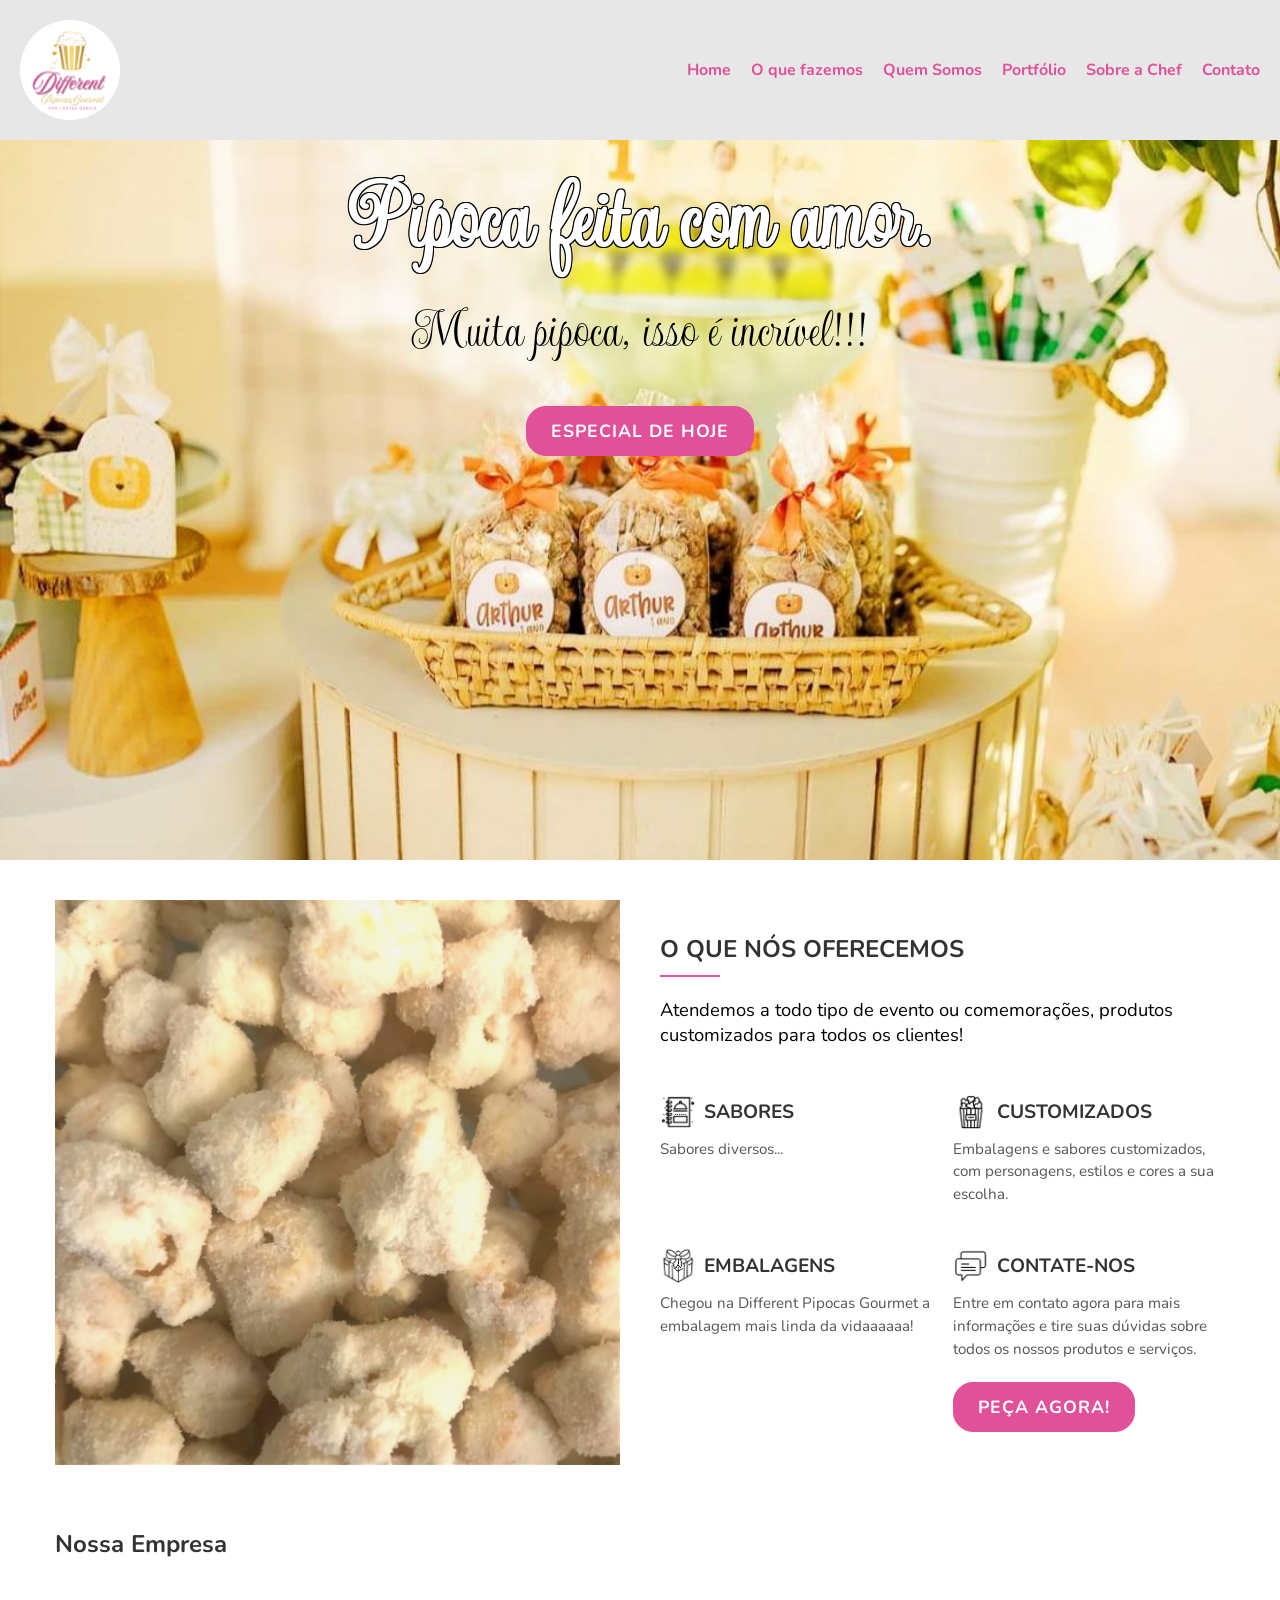
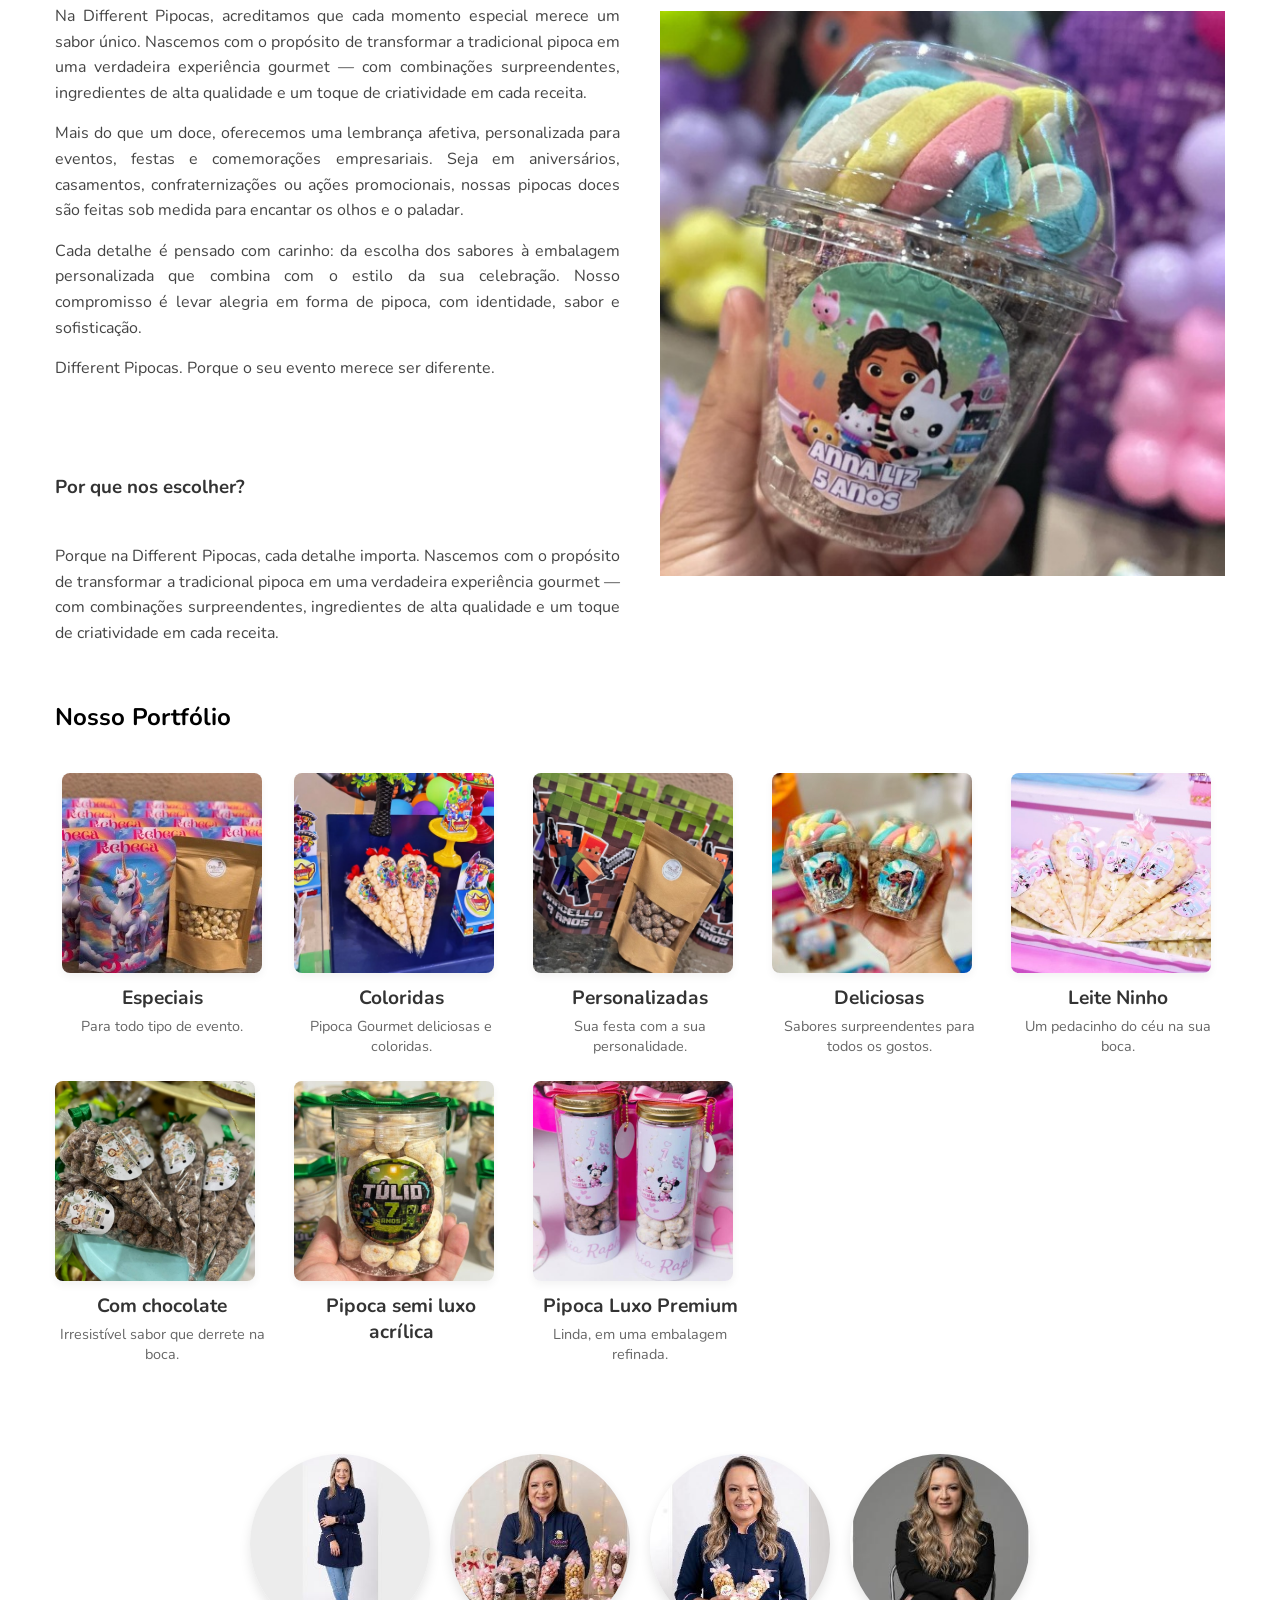
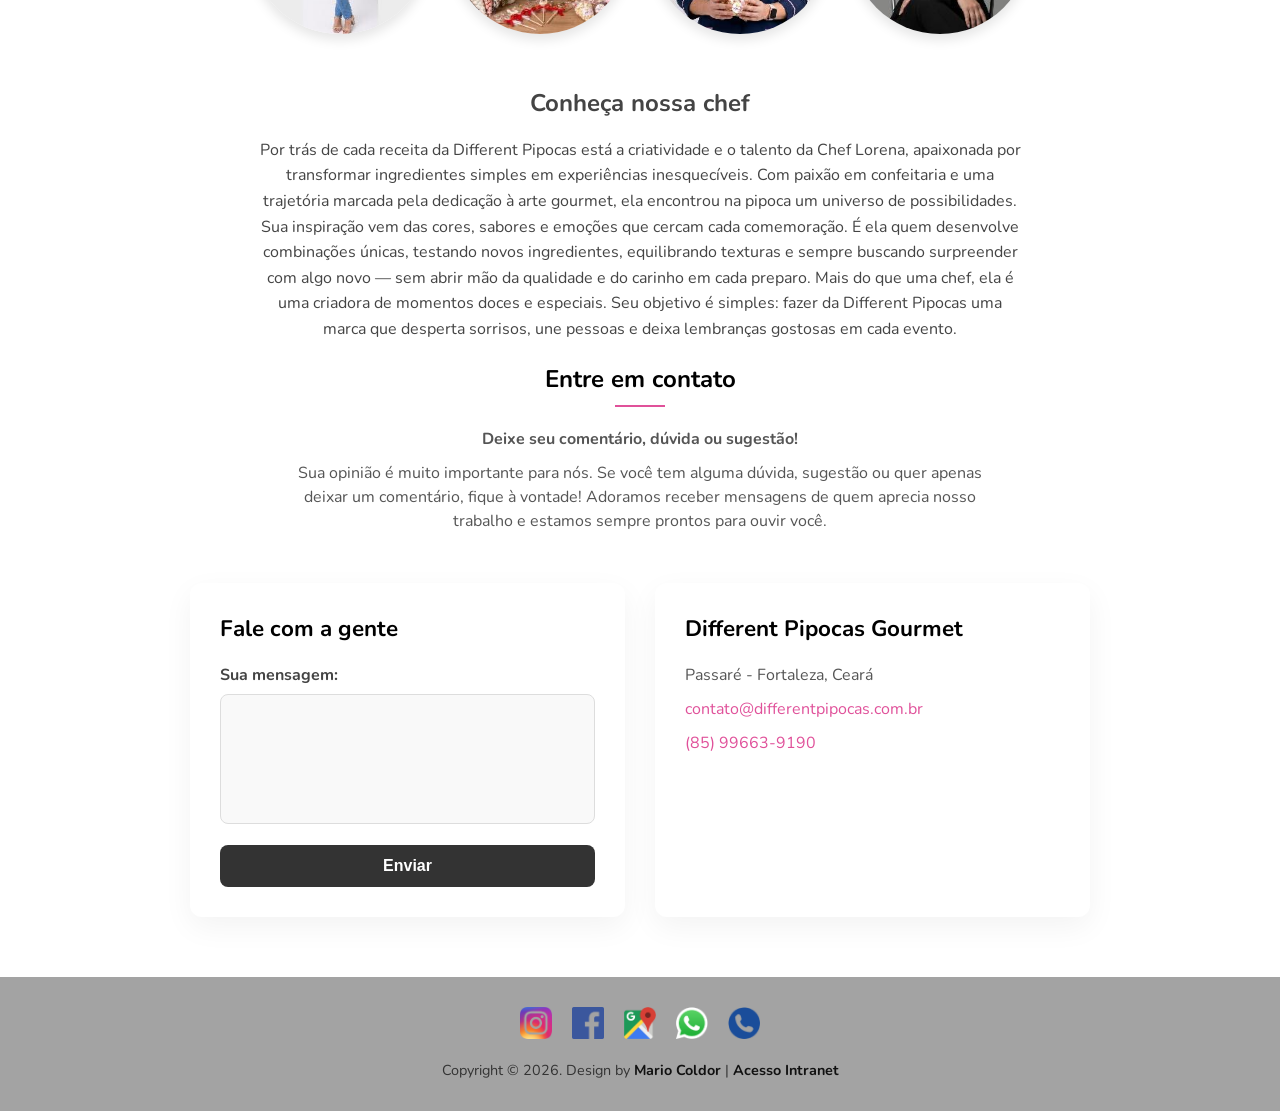
<file: index.html>
<!DOCTYPE html>
<html lang="pt-br">
  <!-- Developed by Mario Coldor -->
   <!-- #RussiaIsATerroristState -->
<head>
    <meta charset="utf-8">
    <meta name="viewport" content="width=device-width, initial-scale=1.0">
    <meta name="description" content="Site de empresa de pipocas gourmet em Fortaleza no Ceará. Atendemos eventos, festas e comemorações com produtos personalizados.">
    <meta name="author" content="Atule">

    <title>Different Pipocas | Pipoca Gourmet em Fortaleza</title>
    <link rel="canonical" href="https://www.differentpipocas.com.br" />

    <link rel="shortcut icon" href="/favicon.ico" />

    <link href="assets/css/styles.css" rel="stylesheet">
    
    <link rel="preconnect" href="https://fonts.googleapis.com">
    <link rel="preconnect" href="https://fonts.gstatic.com" crossorigin>
    <link href="https://fonts.googleapis.com/css2?family=Nunito:ital,wght@0,200..1000;1,200..1000&family=Updock&display=swap" rel="stylesheet">
</head>
<body>

    <header class="navbar">
        <div class="logo-topo">
            <a href="#home-section">
                <img src="assets/img/logo.png" alt="Logo Different Pipocas" />
            </a>
        </div>
        <button class="menu-toggle" aria-label="Abrir Menu">☰</button>
        <nav class="menu">
            <ul>
                <li><a href="#home-section" class="smoothScroll">Home</a></li>
                <li><a href="#services" class="smoothScroll">O que fazemos</a></li>      
                <li><a href="#about" class="smoothScroll">Quem Somos</a></li>
                <li><a href="#portfolio" class="smoothScroll">Portfólio</a></li>
                <li><a href="#team" class="smoothScroll">Sobre a Chef</a></li>
                <li><a href="#contact" class="smoothScroll">Contato</a></li>
            </ul>
        </nav>
    </header>

    <section id="home-section">     
        <h1>Pipoca feita com amor.</h1>
        <p>Muita pipoca, isso é incrível!!!</p>
        <a href="#portfolio" class="btn">Especial de Hoje</a> 
    </section>

    <section id="services">
        <div class="container">
            <div class="services-layout"> <div class="service-content-column">
                    <img class="imagem-corpo" src="assets/img/portfolio/service01.jpg" alt="Pipocas Different para Eventos">
                </div>

                <div class="service-content-column">
                    <h2 class="centered">O QUE NÓS OFERECEMOS</h2>
                    <hr>
                    <p class="large">Atendemos a todo tipo de evento ou comemorações, produtos customizados para todos os clientes!</p>
                    <br>
                    
                    <div class="row"> <div class="col-lg2">
                            <h3><img src="assets/img/icons/menu.png" alt="Ícone de Sabores" class="icones"> SABORES</h3>
                            <p>Sabores diversos...</p><br>
                        </div>
                        <div class="col-lg2">
                            <h3><img src="assets/img/icons/popcorn-bag.png" alt="Ícone de customizados" class="icones"> CUSTOMIZADOS</h3>
                            <p>Embalagens e sabores customizados, com personagens, estilos e cores a sua escolha.</p><br>
                        </div>
                        <div class="col-lg2">
                            <h3><img src="assets/img/icons/box-bag.png" alt="Ícone nova embalagem" class="icones"> EMBALAGENS</h3>
                            <p>Chegou na Different Pipocas Gourmet a embalagem mais linda da vidaaaaaa!</p><br>
                        </div>
                        <div class="col-lg2">
                            <h3><img src="assets/img/icons/contato.png" alt="Ícone contato" class="icones"> CONTATE-NOS</h3>
                            <p>Entre em contato agora para mais informações e tire suas dúvidas sobre todos os nossos produtos e serviços.</p><br>
                            <a href="#contact" class="btn">Peça agora!</a>
                        </div>         
                    </div> </div> </div> </div> </section>

    <section id="about">
        <div class="container">
            <div class="about-layout">
                <div class="col-ab">
                    <h2>Nossa Empresa</h2><br>
                    <p>Na Different Pipocas, acreditamos que cada momento especial merece um sabor único. Nascemos com o propósito de transformar a tradicional pipoca em uma verdadeira experiência gourmet — com combinações surpreendentes, ingredientes de alta qualidade e um toque de criatividade em cada receita.</p>
                    <p>Mais do que um doce, oferecemos uma lembrança afetiva, personalizada para eventos, festas e comemorações empresariais. Seja em aniversários, casamentos, confraternizações ou ações promocionais, nossas pipocas doces são feitas sob medida para encantar os olhos e o paladar.</p>
                    <p>Cada detalhe é pensado com carinho: da escolha dos sabores à embalagem personalizada que combina com o estilo da sua celebração. Nosso compromisso é levar alegria em forma de pipoca, com identidade, sabor e sofisticação.</p>
                    <p>Different Pipocas. Porque o seu evento merece ser diferente.</p>
                    <br><br><br>
                    <h3>Por que nos escolher?</h3><br>
                    <p>Porque na Different Pipocas, cada detalhe importa. Nascemos com o propósito de transformar a tradicional pipoca em uma verdadeira experiência gourmet — com combinações surpreendentes, ingredientes de alta qualidade e um toque de criatividade em cada receita.</p>
                </div>
                <div class="col-ab">
                    <img class="imagem-corpo" src="assets/img/about/about1.jpg" alt="Detalhes das Pipocas Gourmet Different">
                </div>
            </div>
        </div></section>

    <section id="portfolio">
        <div class="container">
            <h2 class="centered">Nosso Portfólio</h2>
            <div class="blocos-container">
                <div class="bloco">
                    <img src="assets/img/portfolio/folio01.jpg" alt="Pipocas Especiais para eventos" />
                    <h3>Especiais</h3>
                    <p>Para todo tipo de evento.</p>
                </div>
                <div class="bloco">
                    <img src="assets/img/portfolio/folio02.jpg" alt="Pipocas Coloridas Gourmet" />
                    <h3>Coloridas</h3>
                    <p>Pipoca Gourmet deliciosas e coloridas.</p>
                </div>
                <div class="bloco">
                    <img src="assets/img/portfolio/folio03.jpg" alt="Pipocas Personalizadas para festas" />
                    <h3>Personalizadas</h3>
                    <p>Sua festa com a sua personalidade.</p>
                </div>
                <div class="bloco">
                    <img src="assets/img/portfolio/folio04.jpg" alt="Pipocas Deliciosas sabores diversos" />
                    <h3>Deliciosas</h3>
                    <p>Sabores surpreendentes para todos os gostos.</p>
                </div>
                <div class="bloco">
                    <img src="assets/img/portfolio/folio05.jpg" alt="Pipoca Gourmet de Leite Ninho" />
                    <h3>Leite Ninho</h3>
                    <p>Um pedacinho do céu na sua boca.</p>
                </div>
                <div class="bloco">
                    <img src="assets/img/portfolio/folio06.jpg" alt="Pipoca Gourmet com Chocolate" />
                    <h3>Com chocolate</h3>
                    <p>Irresistível sabor que derrete na boca.</p>
                </div>
                <div class="bloco">
                    <img src="assets/img/portfolio/folio07.jpg" alt="Pipoca Gourmet com Chocolate" />
                    <h3>Pipoca semi luxo acrílica</h3>
                </div>
                <div class="bloco">
                    <img src="assets/img/portfolio/folio08.jpg" alt="Pipoca Gourmet com Chocolate" />
                    <h3>Pipoca Luxo Premium</h3>
                    <p>Linda, em uma embalagem refinada.</p>
                </div>
            </div>
        </div>
    </section>

    <section id="team">
        <div class="container">
            <div class="chefs">  
                <ul>
                    <li><img src="assets/img/team/team01.jpg" alt="Foto da equipe da Chef Lorena 1"></li>
                    <li><img src="assets/img/team/team02.jpg" alt="Foto da equipe da Chef Lorena 2"></li>
                    <li><img src="assets/img/team/team03.jpg" alt="Foto da equipe da Chef Lorena 3"></li>
                    <li><img src="assets/img/team/team04.jpg" alt="Foto da equipe da Chef Lorena 4"></li>
                </ul>
            </div>
            <div class="row-center">
                <h2>Conheça nossa chef</h2>
                <p>Por trás de cada receita da Different Pipocas está a criatividade e o talento da Chef Lorena, apaixonada por transformar ingredientes simples em experiências inesquecíveis. Com paixão em confeitaria e uma trajetória marcada pela dedicação à arte gourmet, ela encontrou na pipoca um universo de possibilidades. Sua inspiração vem das cores, sabores e emoções que cercam cada comemoração. É ela quem desenvolve combinações únicas, testando novos ingredientes, equilibrando texturas e sempre buscando surpreender com algo novo — sem abrir mão da qualidade e do carinho em cada preparo. Mais do que uma chef, ela é uma criadora de momentos doces e especiais. Seu objetivo é simples: fazer da Different Pipocas uma marca que desperta sorrisos, une pessoas e deixa lembranças gostosas em cada evento.</p>
            </div> 
        </div>
    </section>

    <section id="contact">
        <div class="container">
            <div class="row-c">
                <h2>Entre em contato</h2>
                <hr>
                <p><strong>Deixe seu comentário, dúvida ou sugestão!</strong></p>
                <p>Sua opinião é muito importante para nós. Se você tem alguma dúvida, sugestão ou quer apenas deixar um comentário, fique à vontade! Adoramos receber mensagens de quem aprecia nosso trabalho e estamos sempre prontos para ouvir você.</p>
            </div>
            
            <div class="form-section">
                <div class="form-box">
                    <h2>Fale com a gente</h2>
                    <form action="enviar.php" method="POST">
                        <label College for="mensagem">Sua mensagem:</label>
                        <textarea id="mensagem" name="mensagem" required></textarea>
                        <button type="submit">Enviar</button>
                    </form>
                </div>
                <div class="info-box">
                    <h2>Different Pipocas Gourmet</h2>
                    <p>Passaré - Fortaleza, Ceará</p>
                    <p><a href="mailto:contato@differentpipocas.com.br">contato@differentpipocas.com.br</a></p>
                    <p><a href="tel:+5585996639190">(85) 99663-9190</a></p>
                </div>
            </div>
        </div>
    </section>

    <footer>
        <div class="rodape">
            <div class="sociais">  
                <ul>
                    <li><a href="https://www.instagram.com/differentpipocas.gourmet/" target="_blank" rel="noopener noreferrer"><img src="assets/img/icons/instagram-icon.png" alt="Ícone Instagram"></a></li>
                    <li><a href="https://www.facebook.com/differentpipocasgourmet" target="_blank" rel="noopener noreferrer"><img src="assets/img/icons/facebook-icon.png" alt="Ícone Facebook"></a></li>
                    <li><a href="https://maps.google.com" target="_blank" rel="noopener noreferrer"><img src="assets/img/icons/maps-icon.png" alt="Ícone Maps"></a></li>
                    <li><a href="https://wa.me/5585996639190?text=Olá%2C%20gostaria%20de%20saber%20mais%20sobre%20o%20seu%20produto." target="_blank" rel="noopener noreferrer"><img src="assets/img/icons/whatsapp-icon.png" alt="Ícone WhatsApp"></a></li>
                    <li><a href="tel:+5585996639190"><img src="assets/img/icons/ligar-icon.png" alt="Ícone Ligar"></a></li>
                </ul>
            </div>
            <div class="sociais">
                <span>Copyright © 2026. Design by <a href="https://www.linkedin.com/in/mlaantonio" target="_blank" rel="noopener noreferrer">Mario Coldor</a> | 
                <a href="https://webmail-seguro.com.br/differentpipocas.com.br/" target="_blank" rel="noopener noreferrer">Acesso Intranet</a>
                </span>
            </div>
        </div>
    </footer>

    <script src="assets/js/popcorn.js"></script>
</body>
</html>
</file>
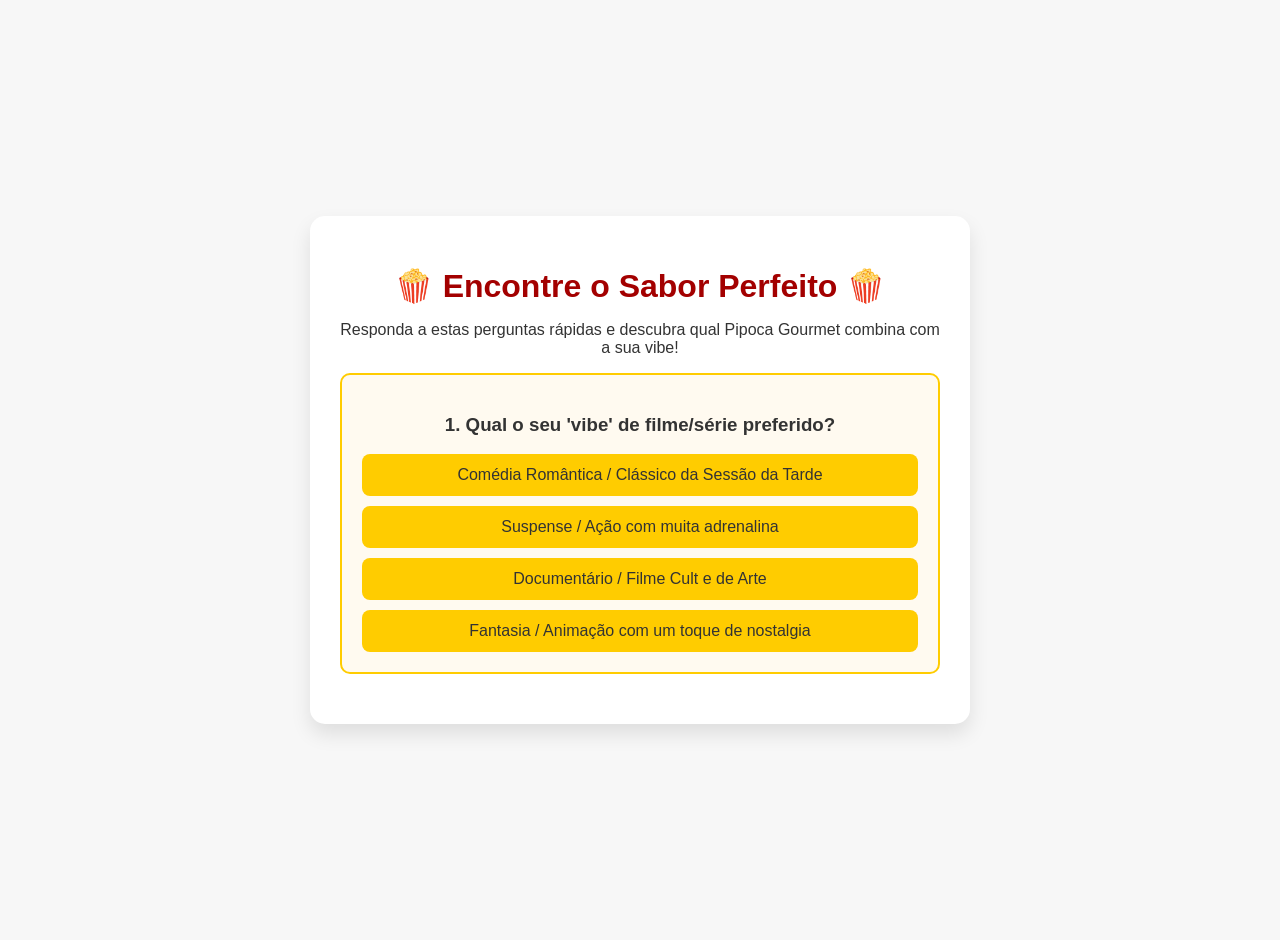
<file: quiz.html>
<!DOCTYPE html>
<html lang="pt-BR">
<head>
    <meta charset="UTF-8">
    <meta name="viewport" content="width=device-width, initial-scale=1.0">
    <title>Encontre o Sabor Perfeito | Quiz de Pipoca Gourmet</title>
    <link rel="stylesheet" href="assets/css/quiz.css">
</head>
<body>

    <div class="quiz-container">
        <h1>🍿 Encontre o Sabor Perfeito 🍿</h1>
        <p>Responda a estas perguntas rápidas e descubra qual Pipoca Gourmet combina com a sua vibe!</p>

        <div id="quiz-box">
            </div>

        <div id="result-box" class="hidden">
            <h2>Seu Sabor Perfeito é:</h2>
            <div id="result-content">
                </div>
            <button id="restart-button">Fazer o Quiz Novamente</button>
            <a href="#link-para-a-loja" class="cta-button">COMPRAR AGORA!</a>
        </div>
    </div>

    <script src="assets/js/quiz.js"></script>
</body>
</html>
</file>
<file: assets/css/styles.css>
/*
Developed by Mario Coldor
#RusiaIsATerroristState
*/

/* ==== VARIÁVEIS DO TEMA ==== */
:root {
  --color-primary: #e0519a;
  --color-secondary: #00bcd4;
  --color-dark: #333333;
  --color-light-bg: #e7e7e7;
  --color-overlay-bg: #a1a1a1f8;
  --font-cursive: "Updock", cursive;
  --font-sans: "Nunito", Arial, sans-serif;
}

/* ==== RESETS & GLOBAIS ==== */
* {
  margin: 0;
  padding: 0;
  box-sizing: border-box;
}

body {
  font-family: var(--font-sans);
  overflow-x: hidden;
  background-color: #ffffff;
}

img {
  max-width: 100%;
  height: auto;
  display: block;
}

.container {
  width: 100%;
  max-width: 1200px;
  margin: 20px auto;
  padding: 0 15px;
}

/* ==== COMPONENTE: BOTÃO GLOBAL ==== */
.btn {
  display: inline-block;
  padding: 12px 24px;
  background-color: var(--color-primary);
  color: #ffffff;
  border: 1px solid var(--color-primary);
  border-radius: 20px;
  text-align: center;
  text-decoration: none;
  font-weight: bold;
  font-size: 1.1em;
  text-transform: uppercase;
  letter-spacing: 1px;
  transition: background-color 0.3s ease, border-color 0.3s ease, border-radius 0.3s ease;
}

.btn:hover,
.btn:focus {
  background-color: #c73e83;
  border-color: #c73e83;
  border-radius: 30px;
}

/* ==== NAVBAR & MENU ==== */
.navbar {
  display: flex;
  justify-content: space-between;
  align-items: center;
  background-color: var(--color-light-bg);
  height: 140px;
  padding: 0 20px;
}

.logo-topo img {
  height: 100px;
  width: auto;
}

.menu-toggle {
  display: none;
  background: none;
  border: none;
  color: var(--color-primary);
  font-size: 28px;
  cursor: pointer;
}

.menu ul {
  list-style: none;
  display: flex;
  gap: 20px;
}

.menu ul li a {
  text-decoration: none;
  color: var(--color-primary);
  font-size: 16px;
  font-weight: 700;
  transition: color 0.3s ease;
}

.menu ul li a:hover {
  color: var(--color-secondary);
}

/* ==== SEÇÃO: HOME ==== */
#home-section { /* Ajustei para id, assumindo que era isso pelo resto do código */
  background-image: url('../img/home/home.jpg');
  background-size: cover;
  background-position: center;
  background-repeat: no-repeat;
  width: 100%;
  height: 80vh;
  display: flex;
  flex-direction: column;
  
  /* --- As duas linhas mágicas aqui --- */
  justify-content: flex-start; /* Alinha no topo */
  align-items:center;        /* Centraliza na horizontal */
  
  text-align:left;
  color:#ffffff;
  padding: 20px;
}

#home-section h1 {
  font-family: var(--font-cursive);
  font-size: clamp(3rem, 8vw, 6rem);
  margin-top: 0;
  margin-bottom: 1rem;
  
  /* Contorno branco em todas as direções + a sombra escura projetada no final */
  text-shadow: 
    -1px -1px 0 #000000,  
     1px -1px 0 #000000,
    -1px  1px 0 #000000,
     1px  1px 0 #000000,
     2px  2px 4px rgba(255, 255, 255, 0.2); 
}

#home-section p {
  font-family: var(--font-cursive);
  font-size: clamp(1.9rem, 5vw, 3.5rem);
  color: #000000;
  margin-bottom: 2.5rem;
  
}

/* ==== SEÇÃO: SERVIÇOS ==== */
#services .services-layout {
  display: flex;
  flex-direction: column;
  gap: 40px;
  padding: 20px 0;
}

#services .service-content-column {
  flex: 1;
}

#services h2 {
  color: var(--color-dark);
  margin-bottom: 10px;
}

#services hr {
  border: 0;
  height: 2px;
  background-color: var(--color-primary);
  width: 60px;
  margin-bottom: 20px;
}

#services p.large {
  font-size: 1.15rem;
  margin-bottom: 25px;
}

#services .row {
  display: grid;
  grid-template-columns: 1fr;
  gap: 20px;
}

#services .icones {
  width: 36px;
  height: auto;
  vertical-align: middle;
  margin-right: 8px;
}

#services h3 {
  display: flex;
  align-items: center;
  font-size: 1.2rem;
  color: var(--color-dark);
  margin-bottom: 8px;
}

#services .col-lg2 p {
  color: #555555;
  font-size: 0.95rem;
  line-height: 1.5;
}

/* ==== SEÇÃO: QUEM SOMOS ==== */
#about .about-layout {
  display: flex;
  flex-direction: column;
  gap: 40px;
  padding: 20px 0;
}

#about .col-ab {
  flex: 1;
  text-align: justify;
  line-height: 1.6;
  color: #444444;
}

#about h2, #about h3 {
  color: var(--color-dark);
  margin-bottom: 15px;
}

#about p {
  margin-bottom: 15px;
}

/* ==== SEÇÃO: PORTFÓLIO ==== */
.blocos-container {
  display: grid;
  grid-template-columns: repeat(auto-fit, minmax(200px, 1fr));
  gap: 25px;
  justify-items: center;
  padding: 40px 0;
}

.bloco {
  text-align: center;
  max-width: 220px;
}

.bloco img {
  width: 200px;
  height: 200px;
  object-fit: cover;
  border-radius: 8px;
  box-shadow: 0 4px 8px rgba(0,0,0,0.05);
  margin-bottom: 12px;
}

.bloco h3 {
  font-size: 1.2rem;
  color: var(--color-dark);
  margin-bottom: 5px;
}

.bloco p {
  font-size: 0.9rem;
  color: #666666;
}

/* ==== SEÇÃO: EQUIPE ==== */
#team .chefs {
  padding: 30px 0;
}

#team .chefs ul {
  display: flex;
  flex-wrap: wrap;
  justify-content: center;
  gap: 20px;
  list-style: none;
}

#team .chefs img {
  width: 180px;
  height: 180px;
  object-fit: cover;
  border-radius: 50%;
  box-shadow: 0 6px 12px rgba(0,0,0,0.1);
}

#team .row-center {
  max-width: 800px;
  margin: 20px auto 0;
  text-align: center;
  line-height: 1.6;
  color: #444444;
  padding: 0 15px;
}

#team .row-center h2 {
  margin-bottom: 15px;
}

/* ==== SEÇÃO: CONTATO ==== */
#contact .row-c {
  text-align: center;
  max-width: 700px;
  margin: 0 auto 30px;
}

#contact .row-c h2 {
  margin-bottom: 10px;
}

#contact .row-c hr {
  border: 0;
  height: 2px;
  background-color: var(--color-primary);
  width: 50px;
  margin: 0 auto 20px;
}

#contact .row-c p {
  color: #555555;
  margin-top: 10px;
  line-height: 1.5;
}

.form-section {
  display: flex;
  flex-wrap: wrap;
  gap: 30px;
  max-width: 900px;
  margin: auto;
  padding: 20px 0;
}

.form-box, .info-box {
  flex: 1 1 380px;
  background-color: #ffffff;
  padding: 30px;
  border-radius: 12px;
  box-shadow: 0 10px 30px rgba(0, 0, 0, 0.05);
}

.form-box h2, .info-box h2 {
  font-size: 1.4rem;
  margin-bottom: 20px;
}

label {
  display: block;
  margin-bottom: 8px;
  color: #444;
  font-weight: bold;
}

textarea {
  width: 100%;
  height: 130px;
  padding: 12px;
  border: 1px solid #dddddd;
  border-radius: 8px;
  resize: none;
  font-size: 14px;
  font-family: var(--font-sans);
  background-color: #f9f9f9;
  transition: border-color 0.3s;
}

textarea:focus {
  outline: none;
  border-color: var(--color-primary);
}

form button {
  width: 100%;
  margin-top: 15px;
  padding: 12px;
  border: none;
  border-radius: 8px;
  background-color: var(--color-dark);
  color: #fff;
  font-weight: bold;
  font-size: 16px;
  cursor: pointer;
  transition: background-color 0.3s;
}

form button:hover {
  background-color: #111111;
}

.info-box p {
  margin-bottom: 12px;
  color: #555;
}

.info-box a {
  color: var(--color-primary);
  text-decoration: none;
}

/* ==== RODAPÉ ==== */
.rodape {
  background-color: var(--color-overlay-bg);
  width: 100%;
  padding: 30px 15px;
  margin-top: 40px;
}

.sociais {
  text-align: center;
  margin-bottom: 20px;
}

.sociais:last-child {
  margin-bottom: 0;
}

.sociais ul {
  display: flex;
  justify-content: center;
  gap: 20px;
  list-style: none;
}

.sociais img {
  width: 32px;
  height: 32px;
  transition: transform 0.2s;
}

.sociais img:hover {
  transform: scale(1.1);
}

.sociais span {
  font-size: 0.9rem;
  color: #333;
}

.sociais a {
  color: #111111;
  text-decoration: none;
  font-weight: bold;
}

.sociais a:hover {
  text-decoration: underline;
}

/* ==== MEDIA QUERIES (Telas de Tablet e Desktop) ==== */
@media (min-width: 768px) {
  #services .services-layout,
  #about .about-layout {
    flex-direction: row;
    align-items: center;
  }

  #services .row {
    grid-template-columns: repeat(2, 1fr);
  }

  #portifolio .blocos-container {
    height: auto;
  }
}

/* ==== MEDIA QUERIES (Mobile Interativo) ==== */
@media (max-width: 1024px) {
  .menu-toggle {
    display: block;
  }

  .menu {
    display: none;
    position: absolute;
    top: 140px;
    right: 0;
    width: 100%;
    background-color: var(--color-overlay-bg);
    z-index: 100;
    box-shadow: 0 4px 6px rgba(0,0,0,0.1);
  }

  .menu.show {
    display: flex;
  }

  .menu ul {
    flex-direction: column;
    width: 100%;
    gap: 0;
  }

  .menu ul li a {
    display: block;
    padding: 15px 20px;
    border-bottom: 1px solid rgba(255,255,255,0.1);
    color: #ffffff;
  }
  
  .menu ul li a:hover {
    background-color: var(--color-primary);
    color: #ffffff;
  }
}
</file>
<file: assets/css/quiz.css>
:root {
    --primary-color: #ffcc00; /* Amarelo da pipoca */
    --secondary-color: #a30000; /* Vermelho do cinema/embalagem */
    --text-color: #333;
    --background-color: #f7f7f7;
    --card-background: #ffffff;
}

body {
    font-family: 'Arial', sans-serif;
    background-color: var(--background-color);
    color: var(--text-color);
    display: flex;
    justify-content: center;
    align-items: center;
    min-height: 100vh;
    margin: 0;
    padding: 20px;
}

.quiz-container {
    background-color: var(--card-background);
    padding: 30px;
    border-radius: 15px;
    box-shadow: 0 10px 20px rgba(0, 0, 0, 0.1);
    max-width: 600px;
    width: 100%;
    text-align: center;
}

h1 {
    color: var(--secondary-color);
    margin-bottom: 5px;
}

h2 {
    color: var(--text-color);
    margin-top: 0;
}

.question-card {
    border: 2px solid var(--primary-color);
    border-radius: 10px;
    padding: 20px;
    margin-bottom: 20px;
    background-color: #fffaf0; /* Um tom de creme */
}

.options-container {
    display: flex;
    flex-direction: column;
    gap: 10px;
    margin-top: 15px;
}

.option-button {
    background-color: var(--primary-color);
    color: var(--text-color);
    border: none;
    padding: 12px 20px;
    border-radius: 8px;
    cursor: pointer;
    font-size: 16px;
    transition: background-color 0.2s, transform 0.1s;
}

.option-button:hover {
    background-color: #ffd84d; /* Amarelo mais claro */
    transform: translateY(-2px);
}

.hidden {
    display: none;
}

/* Estilização da Seção de Resultado */
#result-content h3 {
    color: var(--secondary-color);
    font-size: 24px;
    margin-top: 10px;
}

#result-content p {
    font-size: 18px;
    line-height: 1.5;
}

/* Botões de Ação */
#restart-button, .cta-button {
    display: block;
    width: 100%;
    padding: 15px;
    border: none;
    border-radius: 8px;
    font-size: 18px;
    font-weight: bold;
    text-decoration: none;
    text-align: center;
    cursor: pointer;
    margin-top: 20px;
}

#restart-button {
    background-color: #ccc;
    color: var(--text-color);
}

.cta-button {
    background-color: var(--secondary-color);
    color: white;
    box-shadow: 0 4px var(--text-color);
    transition: all 0.2s;
}

.cta-button:active {
    box-shadow: 0 2px var(--text-color);
    transform: translateY(2px);
}
</file>
